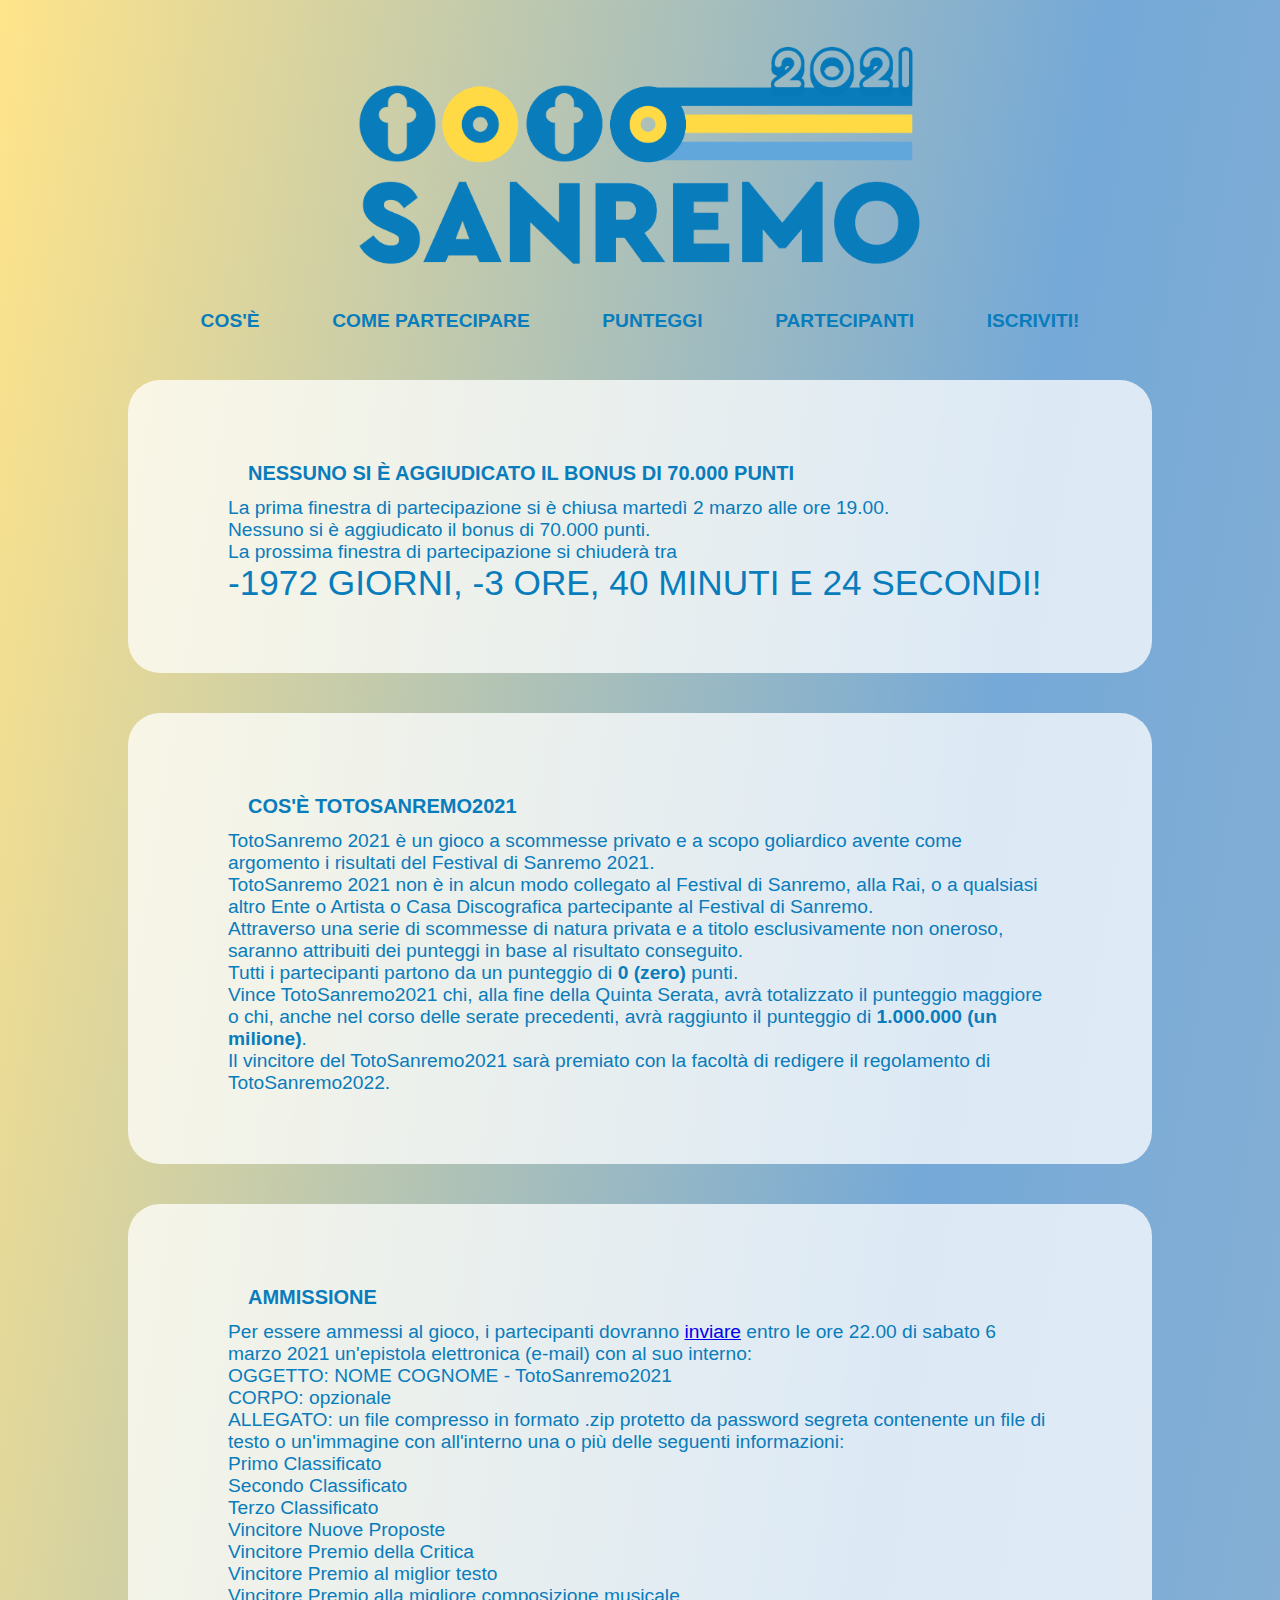
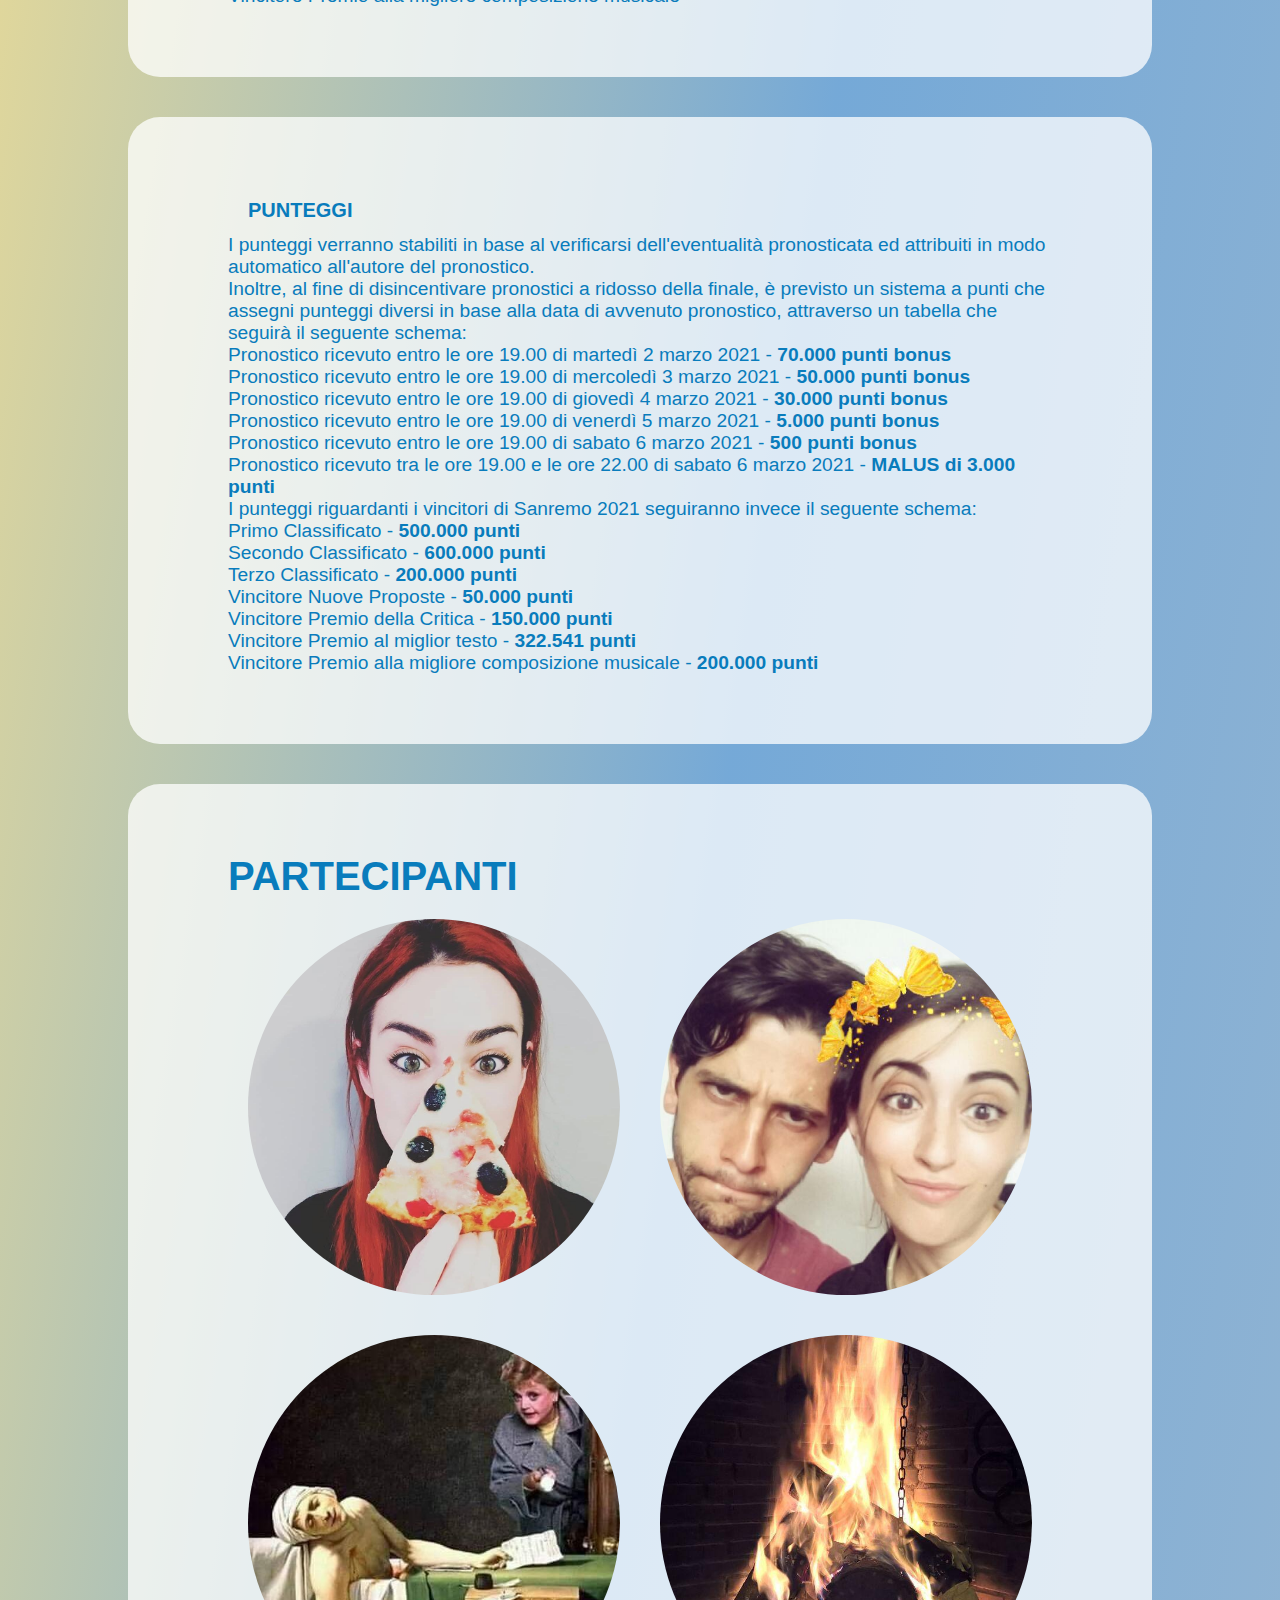
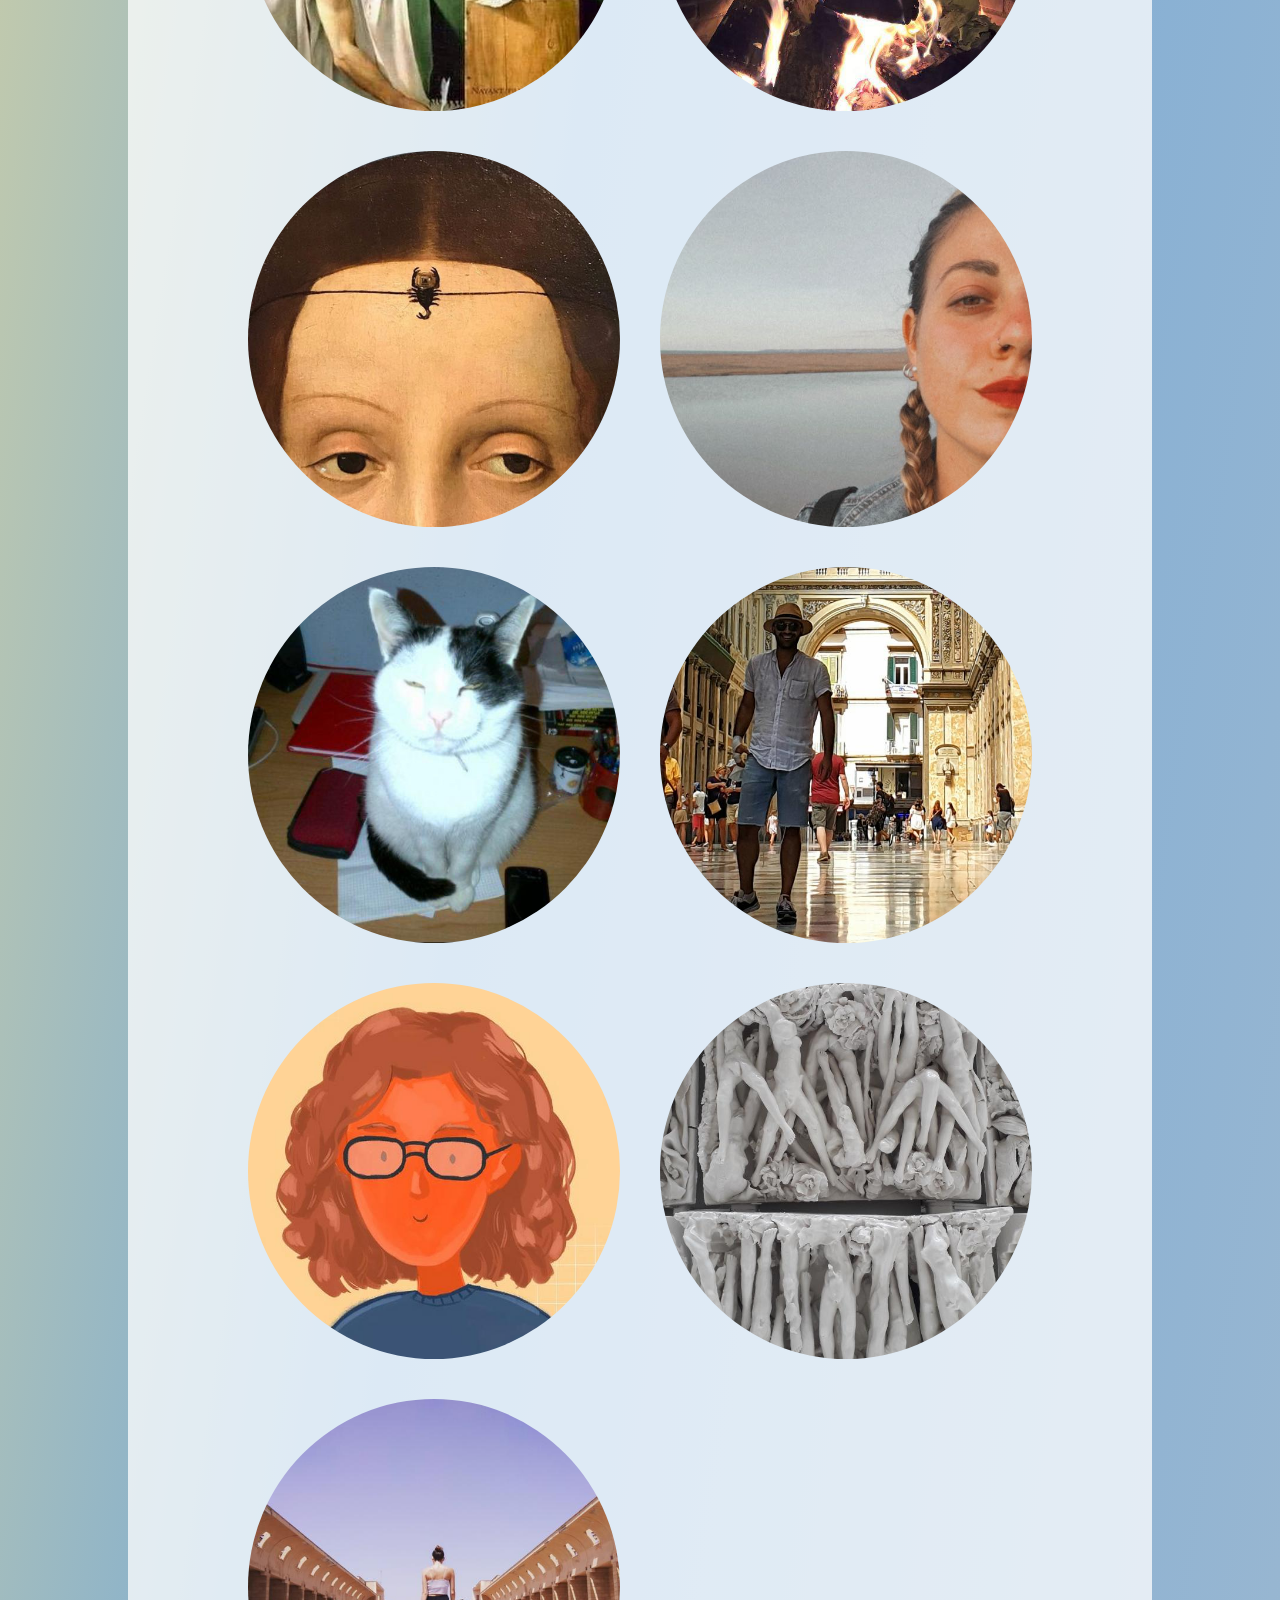
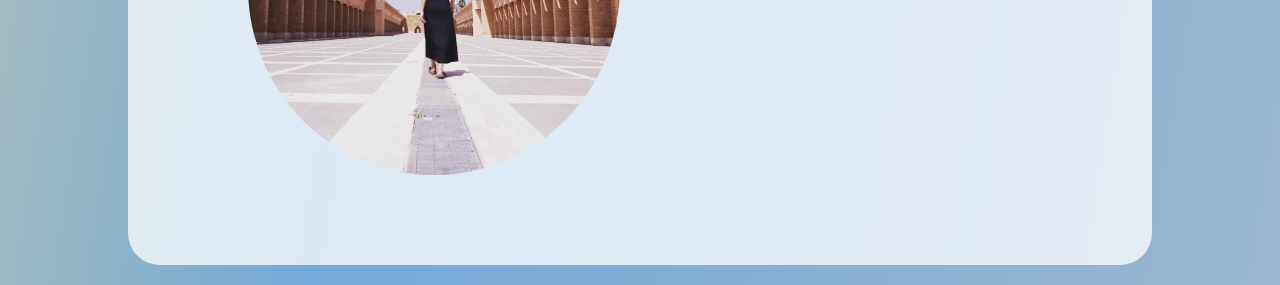
<file: index.html>
<!DOCTYPE html>
<html lang="en">
<head>
    <meta charset="UTF-8">
    <meta http-equiv="X-UA-Compatible" content="IE=edge">
    <meta name="viewport" content="width=device-width, initial-scale=1.0">
    <title>TotoSanremo!</title>
    <link rel="stylesheet" href="app.css">
</head>
<body>
    <div class="container">
        <header>
            <img id="logo" src="/img/logo_totosanremo.png" alt="Logo di Totosanremo">
        </header>
        <section class="wid-80">
            <nav class="nav-bar">
                <!-- <img src="img/icon_totosanremo.png" alt=""> -->
                <ul>
                    <li><a href="#1">Cos'è</a></li>
                    <li><a href="#2">Come partecipare</a></li>
                    <li><a href="#3">Punteggi</a></li>
                    <li><a href="#4">Partecipanti</a></li>
                    <li><a href="#5">Iscriviti!</a></li>
                </ul>
            </nav>
        </section>
        <section class="sezione regolamento">
        <h3>Nessuno si è aggiudicato il bonus di 70.000 punti</h3>
        <p>La prima finestra di partecipazione si è chiusa martedì 2 marzo alle ore 19.00.<br>
            Nessuno si è aggiudicato il bonus di 70.000 punti.<br>
            La prossima finestra di partecipazione si chiuderà tra<br>
        <div id="time">
            <span class="days"></span>
            <span class="hours"></span>
            <span class="minutes"></span>
            <span class="seconds"></span>
        </div>
        </p>
        </section>
        <section class="sezione regolamento" id="1">
            <h3>Cos'è TotoSanremo2021</h3>
            <p>
            TotoSanremo 2021 è un gioco a scommesse privato e a scopo goliardico avente come argomento i risultati
            del Festival di Sanremo 2021.<br>
            TotoSanremo 2021 non è in alcun modo collegato al Festival di Sanremo, alla Rai, o a qualsiasi altro Ente o Artista o Casa Discografica partecipante al Festival di Sanremo.<br>
            Attraverso una serie di scommesse di natura privata e a titolo esclusivamente non oneroso,
            saranno attribuiti dei punteggi in base al risultato conseguito.<br>
            Tutti i partecipanti partono da un punteggio di <strong>0 (zero)</strong> punti.<br>
            Vince TotoSanremo2021 chi, alla fine della Quinta Serata, avrà totalizzato il punteggio maggiore
            o chi, anche nel corso delle serate precedenti, avrà raggiunto il punteggio di <strong>1.000.000 (un milione)</strong>.<br>
            Il vincitore del TotoSanremo2021 sarà premiato con la facoltà di redigere il regolamento di TotoSanremo2022.
            </p>
        </section>
        <section class="sezione regolamento" id="2">
            <h3>Ammissione</h3>
            <p>
            Per essere ammessi al gioco, i partecipanti dovranno <a href="mailto:totosanremo2021@gmail.com">inviare</a> entro le ore 22.00 di sabato 6 marzo 2021 un'epistola elettronica (e-mail) con al suo interno: <br>
            OGGETTO: NOME COGNOME - TotoSanremo2021 <br>
            CORPO: opzionale <br>
            ALLEGATO: un file compresso in formato .zip protetto da password segreta contenente un file di testo o un'immagine con all'interno una o più delle seguenti informazioni: <br>
            Primo Classificato <br>
            Secondo Classificato<br>
            Terzo Classificato<br>
            Vincitore Nuove Proposte <br>
            Vincitore Premio della Critica<br>
            Vincitore Premio al miglior testo<br>
            Vincitore Premio alla migliore composizione musicale<br>
            </p>
        </section>
        <section class="sezione regolamento" id="3">
            <h3>Punteggi</h3>
            <p>
            I punteggi verranno stabiliti in base al verificarsi dell'eventualità pronosticata ed attribuiti in modo automatico all'autore del pronostico. <br>
            Inoltre, al fine di disincentivare pronostici a ridosso della finale, è previsto un sistema a punti che assegni punteggi diversi in base alla data di avvenuto pronostico,
            attraverso un tabella che seguirà il seguente schema: <br>
            Pronostico ricevuto entro le ore 19.00 di martedì 2 marzo 2021 - <strong>70.000 punti bonus</strong> <br>
            Pronostico ricevuto entro le ore 19.00 di mercoledì 3 marzo 2021 - <strong>50.000 punti bonus</strong> <br>
            Pronostico ricevuto entro le ore 19.00 di giovedì 4 marzo 2021 - <strong>30.000 punti bonus</strong> <br>
            Pronostico ricevuto entro le ore 19.00 di venerdì 5 marzo 2021 - <strong>5.000 punti bonus</strong> <br>
            Pronostico ricevuto entro le ore 19.00 di sabato 6 marzo 2021 - <strong>500 punti bonus</strong> <br>
            Pronostico ricevuto tra le ore 19.00 e le ore 22.00 di sabato 6 marzo 2021 - <strong> MALUS di 3.000 punti</strong> <br>
            </p>
            <p>I punteggi riguardanti i vincitori di Sanremo 2021 seguiranno invece il seguente schema: <br>
                Primo Classificato - <strong>500.000 punti</strong> <br>
                Secondo Classificato - <strong>600.000 punti</strong><br>
                Terzo Classificato - <strong>200.000 punti</strong><br>
                Vincitore Nuove Proposte - <strong>50.000 punti</strong> <br>
                Vincitore Premio della Critica - <strong>150.000 punti</strong><br>
                Vincitore Premio al miglior testo - <strong>322.541 punti</strong><br>
                Vincitore Premio alla migliore composizione musicale - <strong>200.000 punti</strong><br>
            </p>
        </section>
        <section class="sezione partecipanti" id="4">
            <h2>Partecipanti</h2>
            <div class="cards">
                <div class="card">
                    <p class="utente">
                        <span class="nome-utente">Deborah</span>
                        <span class="punteggio">Punteggio: 0</span>
                    </p>
                    <img src="img/partecipanti/deb.jpg" alt="deborah">
                    <div class="overlay"></div>
                </div>
                <div class="card">
                    <p class="utente">
                        <span class="nome-utente">Elena</span>
                        <span class="punteggio">Punteggio: 0</span>
                    </p>
                    <img src="img/partecipanti/elena.jpg" alt="elena">
                    <div class="overlay"></div>
                </div>
                <div class="card">
                    <p class="utente">
                        <span class="nome-utente">Enrica</span>
                        <span class="punteggio">Punteggio: 0</span>
                    </p>
                    <img src="img/partecipanti/enrica.jpg" alt="enrica">
                    <div class="overlay"></div>
                </div>
                <div class="card">
                    <p class="utente">
                        <span class="nome-utente">Enrico</span>
                        <span class="punteggio">Punteggio: 0</span>
                    </p>
                    <img src="img/partecipanti/enrico.jpg" alt="enrico">
                    <div class="overlay"></div>
                </div>
                <div class="card">
                    <p class="utente">
                        <span class="nome-utente">Lara U.</span>
                        <span class="punteggio">Punteggio: 0</span>
                    </p>
                    <img src="img/partecipanti/larau.jpg" alt="larau">
                    <div class="overlay"></div>
                </div>
                <div class="card">
                    <p class="utente">
                        <span class="nome-utente">Lara P.</span>
                        <span class="punteggio">Punteggio: 0</span>
                    </p>
                    <img src="img/partecipanti/larap.jpg" alt="larap">
                    <div class="overlay"></div>
                </div>
                <div class="card">
                    <p class="utente">
                        <span class="nome-utente">Laremi.</span>
                        <span class="punteggio">Punteggio: 0</span>
                    </p>
                    <img src="img/partecipanti/gabbo.jpg" alt="laremi">
                    <div class="overlay"></div>
                </div>
                <div class="card">
                    <p class="utente">
                        <span class="nome-utente">Masoud</span>
                        <span class="punteggio">Punteggio: 0</span>
                    </p>
                    <img src="img/partecipanti/masoud.jpg" alt="masoud">
                    <div class="overlay"></div>
                </div>
                <div class="card">
                    <p class="utente">
                        <span class="nome-utente">Mattia</span>
                        <span class="punteggio">Punteggio: 0</span>
                    </p>               
                    <img src="img/partecipanti/mattia.jpg" alt="mattia">
                    <div class="overlay"></div>
                </div>    
                <div class="card">
                    <p class="utente">
                        <span class="nome-utente">Salvatore</span>
                        <span class="punteggio">Punteggio: 0</span>
                    </p>
                    <img src="img/partecipanti/salvatore.jpg" alt="salvatore">
                    <div class="overlay"></div>
                </div>
                <div class="card">
                    <p class="utente">
                        <span class="nome-utente">Valentina</span>
                        <span class="punteggio">Punteggio: 0</span>
                    </p>
                    <img src="img/partecipanti/valentina.jpg" alt="valentina">
                    <div class="overlay"></div>
                </div>
            </div>
        </section>
    </div>
<script src="app.js"></script>
</body>
</html>
</file>
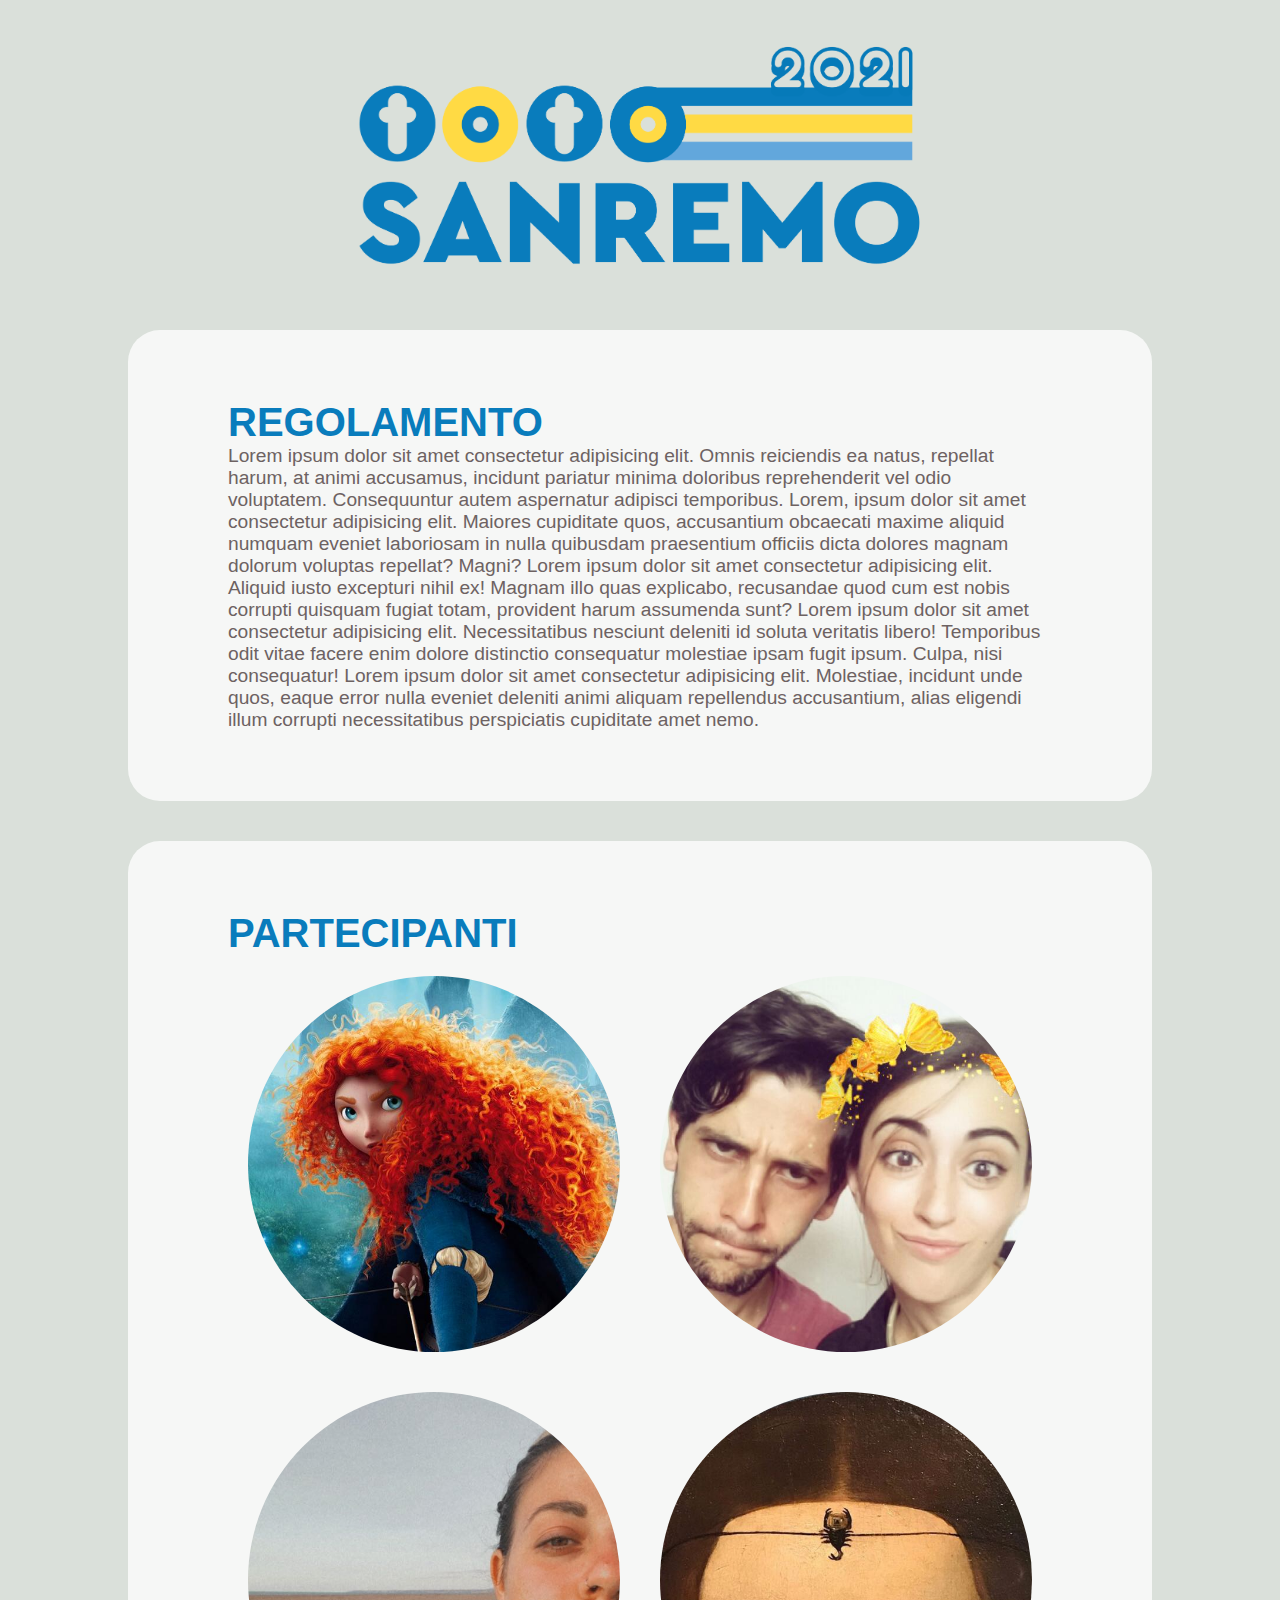
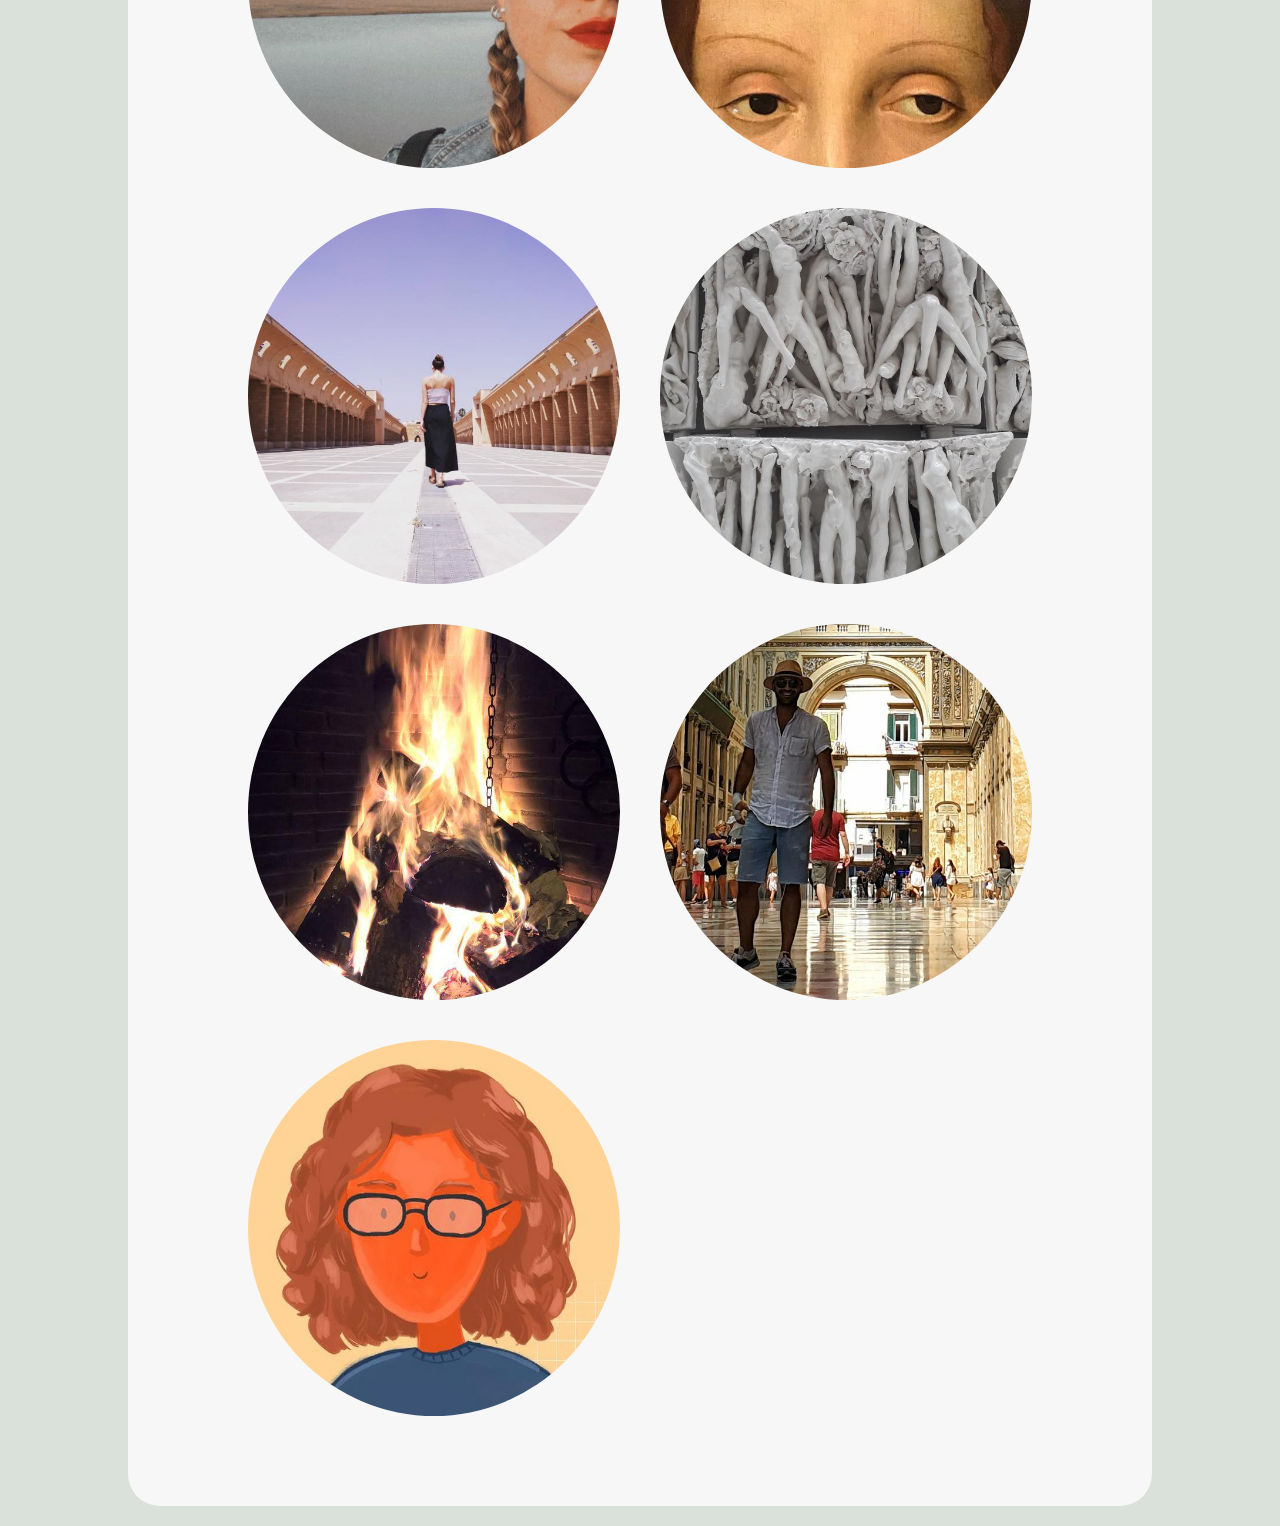
<file: img/partecipanti/TotoSanremo!.html>
<!DOCTYPE html>
<!-- saved from url=(0032)http://127.0.0.1:5500/index.html -->
<html lang="en"><head><meta http-equiv="Content-Type" content="text/html; charset=UTF-8">
    
    <meta http-equiv="X-UA-Compatible" content="IE=edge">
    <meta name="viewport" content="width=device-width, initial-scale=1.0">
    <title>TotoSanremo!</title>
    
<link rel="stylesheet" href="./TotoSanremo!_files/app.css"></head>
<body>    

    <div class="container">
        <header>   
            <img id="logo" src="./TotoSanremo!_files/logo_totosanremo.png" alt="" logo="" di="" totosanremo"="">
        </header>
        <section class="sezione regolamento">
            <h2>Regolamento</h2>
            <p>
                Lorem ipsum dolor sit amet consectetur adipisicing elit. Omnis reiciendis ea natus, repellat harum, at animi accusamus, incidunt pariatur minima doloribus reprehenderit vel odio voluptatem. Consequuntur autem aspernatur adipisci temporibus.
                Lorem, ipsum dolor sit amet consectetur adipisicing elit. Maiores cupiditate quos, accusantium obcaecati maxime aliquid numquam eveniet laboriosam in nulla quibusdam praesentium officiis dicta dolores magnam dolorum voluptas repellat? Magni?
                Lorem ipsum dolor sit amet consectetur adipisicing elit. Aliquid iusto excepturi nihil ex! Magnam illo quas explicabo, recusandae quod cum est nobis corrupti quisquam fugiat totam, provident harum assumenda sunt?
                Lorem ipsum dolor sit amet consectetur adipisicing elit. Necessitatibus nesciunt deleniti id soluta veritatis libero! Temporibus odit vitae facere enim dolore distinctio consequatur molestiae ipsam fugit ipsum. Culpa, nisi consequatur!
                Lorem ipsum dolor sit amet consectetur adipisicing elit. Molestiae, incidunt unde quos, eaque error nulla eveniet deleniti animi aliquam repellendus accusantium, alias eligendi illum corrupti necessitatibus perspiciatis cupiditate amet nemo.
            </p>
        </section>
        <section class="sezione partecipanti">
            <h2>Partecipanti</h2>
            <div class="cards">
                <div class="card">
                    <p class="utente">
                        <span class="nome-utente">Deborah</span>
                        <span class="punteggio">Punteggio: 0</span>
                    </p>
                    <img src="./TotoSanremo!_files/deb.jpg" alt="deborah">
                    <div class="overlay"></div>
                </div>
                <div class="card">
                    <p class="utente">
                        <span class="nome-utente">Elena</span>
                        <span class="punteggio">Punteggio: 0</span>
                    </p>
                    <img src="./TotoSanremo!_files/elena.jpg" alt="elena">
                    <div class="overlay"></div>
                </div>
                <div class="card">
                    <p class="utente">
                        <span class="nome-utente">Lara P.</span>
                        <span class="punteggio">Punteggio: 0</span>
                    </p>
                    <img src="./TotoSanremo!_files/larap.jpg" alt="larap">
                    <div class="overlay"></div>
                </div>
                <div class="card">
                    <p class="utente">
                        <span class="nome-utente">Lara U.</span>
                        <span class="punteggio">Punteggio: 0</span>
                    </p>
                    <img src="./TotoSanremo!_files/larau.jpg" alt="larau">
                    <div class="overlay"></div>
                </div>
                <div class="card">
                    <p class="utente">
                        <span class="nome-utente">Valentina</span>
                        <span class="punteggio">Punteggio: 0</span>
                    </p>
                    <img src="./TotoSanremo!_files/valentina.jpg" alt="valentina">
                    <div class="overlay"></div>
                </div>
                <div class="card">
                    <p class="utente">
                        <span class="nome-utente">Salvatore</span>
                        <span class="punteggio">Punteggio: 0</span>
                    </p>
                    <img src="./TotoSanremo!_files/salvatore.jpg" alt="salvatore">
                    <div class="overlay"></div>
                </div>
                <div class="card">
                    <p class="utente">
                        <span class="nome-utente">Enrico</span>
                        <span class="punteggio">Punteggio: 0</span>
                    </p>
                    <img src="./TotoSanremo!_files/enrico.jpg" alt="enrico">
                    <div class="overlay"></div>
                </div>
                <div class="card">
                    <p class="utente">
                        <span class="nome-utente">Masoud</span>
                        <span class="punteggio">Punteggio: 0</span>
                    </p>
                    <img src="./TotoSanremo!_files/masoud.jpg" alt="masoud">
                    <div class="overlay"></div>
                </div>
                <div class="card">
                    <p class="utente">
                        <span class="nome-utente">Mattia</span>
                        <span class="punteggio">Punteggio: 0</span>
                    </p>               
                    <img src="./TotoSanremo!_files/mattia.jpg" alt="mattia">
                    <div class="overlay"></div>
                </div>    
            </div>
        </section>
    </div>

<!-- Code injected by live-server -->
<script type="text/javascript">
	// <![CDATA[  <-- For SVG support
	if ('WebSocket' in window) {
		(function () {
			function refreshCSS() {
				var sheets = [].slice.call(document.getElementsByTagName("link"));
				var head = document.getElementsByTagName("head")[0];
				for (var i = 0; i < sheets.length; ++i) {
					var elem = sheets[i];
					var parent = elem.parentElement || head;
					parent.removeChild(elem);
					var rel = elem.rel;
					if (elem.href && typeof rel != "string" || rel.length == 0 || rel.toLowerCase() == "stylesheet") {
						var url = elem.href.replace(/(&|\?)_cacheOverride=\d+/, '');
						elem.href = url + (url.indexOf('?') >= 0 ? '&' : '?') + '_cacheOverride=' + (new Date().valueOf());
					}
					parent.appendChild(elem);
				}
			}
			var protocol = window.location.protocol === 'http:' ? 'ws://' : 'wss://';
			var address = protocol + window.location.host + window.location.pathname + '/ws';
			var socket = new WebSocket(address);
			socket.onmessage = function (msg) {
				if (msg.data == 'reload') window.location.reload();
				else if (msg.data == 'refreshcss') refreshCSS();
			};
			if (sessionStorage && !sessionStorage.getItem('IsThisFirstTime_Log_From_LiveServer')) {
				console.log('Live reload enabled.');
				sessionStorage.setItem('IsThisFirstTime_Log_From_LiveServer', true);
			}
		})();
	}
	else {
		console.error('Upgrade your browser. This Browser is NOT supported WebSocket for Live-Reloading.');
	}
	// ]]>
</script>
</body></html>
</file>
<file: app.css>
*, ::before, ::after {
    margin: 0;
    padding: 0;
    box-sizing: border-box;

}
/* COLORE DI SFONDO  */
body {
    background: linear-gradient(279deg, rgba(118,158,193,0.7456647398843931) 0%, rgba(106,162,212,0.9272656440734863) 47%, rgba(255,228,138,1) 100%);
}

/* HEADER  */
#logo {
    width: 36em;
}

/* CONTENITORE GENERALE */
.container {
    font-family: 'Segoe UI', Tahoma, Geneva, Verdana, sans-serif;
    display: flex;
    flex-flow: column wrap;
    justify-content: flex-start;
    align-items: center;
}
/* STYLING DELLE SEZIONI DEL SITO  */
.sezione {
    background-color: rgba(255, 255, 255, .75);
    border-radius: 2em;
    padding: 70px 100px;
    width: 80% ;
    margin: 20px;
}

.wid-80 {
    width: 80% ;
}

/* STYLING DELLA NAV-BAR  */
nav {
    /* display: flex;
    flex-flow: row nowrap; */
    min-height: 50px;
    width: 100%;
}
nav ul {
    display: flex;
    flex-flow: row nowrap;
    list-style-type: none;
    height: 10%;
    justify-content: space-evenly;

    text-transform: uppercase;
}
nav a {
    color: rgb(9, 124, 188);
    text-decoration: none;

    font-weight: bold;
    font-size: 1.2rem;
}

nav a:hover {
    text-decoration: underline;
    color: rgb(238, 209, 79);
}

nav img {
    width: 10%;
    min-height: 30px;
}

/* STYLING DELLA SEZIONE UTENTI */
.cards {
    display: grid;
    grid-template-columns: repeat(auto-fit, minmax(280px, .75fr)) ;
}

/* STYLING DEI TITOLI  */
.sezione h2 {
    text-transform: uppercase;
    font-family: 'Segoe UI', Tahoma, Geneva, Verdana, sans-serif;
    font-size: 40px;
    color: rgb(9, 124, 188);
}

.regolamento h2:last-of-type{
    text-align: center;
}

.sezione h3 {
    color: rgb(9, 124, 188);
    font-size: 20px;
    text-transform: uppercase;
    margin: 12px  0;
    text-indent: 20px;
}

/* STYLING DEI PARAGRAFI DEL REGOLAMENTO  */
.regolamento p {
    font-family: 'Segoe UI', Tahoma, Geneva, Verdana, sans-serif;
    color: rgb(9, 124, 188);
}

/* STYLING DEGLI ALTRI PARAGRAFI */
section p {
    display: block;
    color: rgb(109, 98, 98);
    font-size: 1.2rem;
}

/* STYLING DELLE CARDS  */

.card {
    position: relative;
    margin: 20px;
}

/* STYLING DELLE IMMAGINI DEI PARTECIPANTI  */
.partecipanti img {
    width: 100%;
    height: 100%;
    object-fit: cover;
    border-radius: 50%;
}

/* STYLING DELLA SCRITTA "UTENTE"  */
.utente {
    position: absolute;
    top: 50%;
    left: 50%;
    transform: translate(-50%, -50%);
    text-transform: uppercase;
    color: rgba(255, 255, 255, 1);
    z-index: 3;
    display: none;
    text-align: center;
}

/* STYLING NOME UTENTE  */
.nome-utente {
    display: block;
    font-size: 2.5rem;
    font-weight: bolder;
}

/* STYLING PUNTI */
.punteggio {
    font-size: 1.5rem;
    font-weight: 500;
}

/* OVERLAY NERO  */

.overlay {
    width: 100%;
    height: 100%;
    position: absolute;
    top: 50%;
    left: 50%;
    background-color: rgba(35, 35, 35, .9);
    display: none;
    transform: translate(-50%, -50%);
    border-radius: 50%;
    z-index: 2;

}

/* OVERLAY DELL'OVERLAY */

div.card:hover .overlay{
    display: block;
}

.card:hover .utente {
    display: block;

}

#time {
    color: rgb(9, 124, 188);
    font-size: 2.2em;
    font-family: 'Segoe UI', Tahoma, Geneva, Verdana, sans-serif;
    text-transform: uppercase;
}
</file>
<file: img/partecipanti/TotoSanremo!_files/app.css>
*, ::before, ::after {
    margin: 0;
    padding: 0;
    box-sizing: border-box;

}

body {
    background-color: rgb(218, 224, 218);
}
#logo {
    width: 36em;
}

.container {
    font-family: 'Segoe UI', Tahoma, Geneva, Verdana, sans-serif;
    display: flex;
    flex-flow: column wrap;
    justify-content: flex-start;
    align-items: center;
}

.sezione {
    background-color: rgba(255, 255, 255, .75);
    border-radius: 2em;
    padding: 70px 100px;
    width: 80% ;
    margin: 20px;
}

.cards {
    display: grid;
    grid-template-columns: repeat(auto-fit, minmax(300px, 1fr)) ;
}


.sezione h2 {
    text-transform: uppercase;
    font-family: 'Segoe UI', Tahoma, Geneva, Verdana, sans-serif;
    font-size: 40px;
    color: rgb(9, 124, 188);
}

section p {
    display: block;
    color: rgb(109, 98, 98);
    font-size: 1.2rem;
}

.card {
    position: relative;
    margin: 20px;
}

.partecipanti img {
    width: 100%;
    height: 100%;
    object-fit: cover;
    border-radius: 50%;
}

.utente {
    position: absolute;
    top: 50%;
    left: 50%;
    transform: translate(-50%, -50%);
    text-transform: uppercase;
    color: rgba(255, 255, 255, 1);
    z-index: 3;
    display: none;
    text-align: center;
}

.nome-utente {
    display: block;

    font-size: 3rem;
    font-weight: bolder;
}

.punteggio {
    font-size: 1.5rem;
    font-weight: 500;
}

.overlay {
    width: 100%;
    height: 100%;
    position: absolute;
    top: 50%;
    left: 50%;
    background-color: rgba(35, 35, 35, .9);
    display: none;
    transform: translate(-50%, -50%);
    border-radius: 50%;
    z-index: 2;

}

div.card:hover .overlay{
    display: block;
}

.card:hover .utente {
    display: block;

}
</file>
